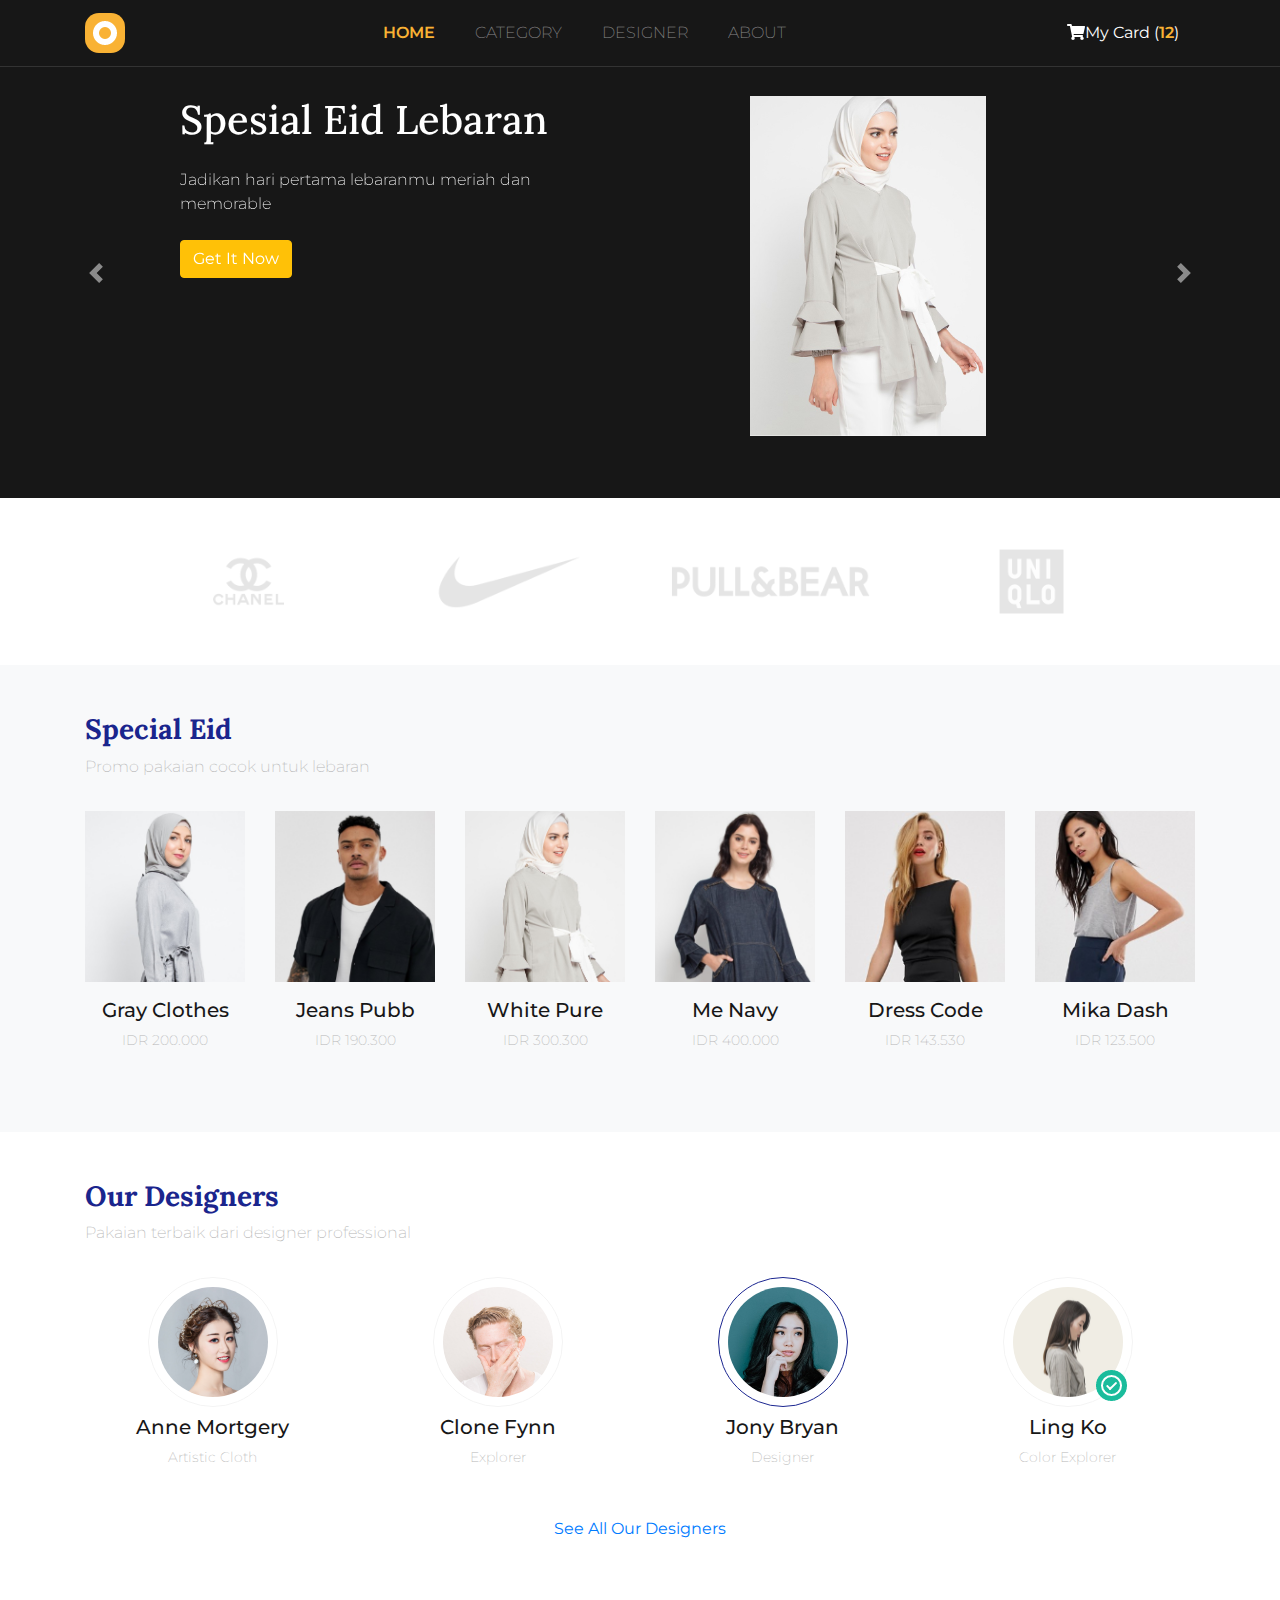
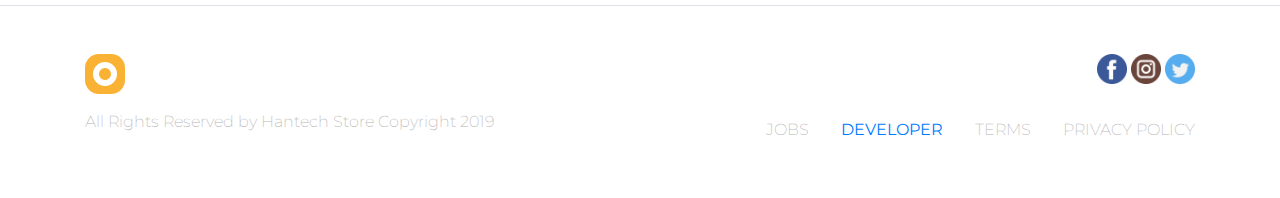
<file: index.html>
<!doctype html>
<html lang="en">

<head>
  <!-- Required meta tags -->
  <meta charset="utf-8">
  <meta name="viewport" content="width=device-width, initial-scale=1, shrink-to-fit=no">

  <!-- Bootstrap CSS -->
  <link rel="stylesheet" href="css/bootstrap.css">

  <!-- Font Awesome -->
  <link rel="stylesheet" href="css/all.css">

  <!-- Google Font -->
  <link href="https://fonts.googleapis.com/css?family=Lora:400,700|Montserrat:200,400,600&display=swap"
    rel="stylesheet">

  <!-- My Css -->
  <link rel="stylesheet" href="css/style.css">

  <title>Hantech Store</title>
</head>

<body>
  <!-- Navbar -->
  <nav class="navbar navbar-expand-lg navbar-dark fixed-top">
    <div class="container">
      <a class="navbar-brand" href="#">
        <img src="img/logo_small.png" alt="Hantech Store">
      </a>
      <button class="navbar-toggler" type="button" data-toggle="collapse" data-target="#navbarNav"
        aria-controls="navbarNav" aria-expanded="false" aria-label="Toggle navigation">
        <span class="navbar-toggler-icon"></span>
      </button>
      <div class="collapse navbar-collapse" id="navbarNav">
        <ul class="navbar-nav text-uppercase mx-auto">
          <li class="nav-item active">
            <a class="nav-link" href="index.html">Home</a>
          </li>
          <li class="nav-item">
            <a class="nav-link" href="category.html">Category</a>
          </li>
          <li class="nav-item">
            <a class="nav-link" href="#">Designer</a>
          </li>
          <li class="nav-item">
            <a class="nav-link" href="#">About</a>
          </li>
        </ul>
        <a href="#" class="nav-link text-white"><i class="fas fa-shopping-cart"></i>My Card (<span>12</span>)</a>
      </div>
    </div>
  </nav>
  <!-- Akhir Navbar -->

  <!-- Carousel -->

  <div id="carouselExampleControls" class="carousel slide mt-5" data-ride="carousel">
    <div class="carousel-inner">
      <div class="container">
        <div class="carousel-item active">
          <div class="row pt-5 justify-content-center">
            <div class="col-9 col-sm-6 col-md-6 col-lg-5">
              <h1 class="mb-4">Spesial Eid Lebaran</h1>
              <p class="mb-4">Jadikan hari pertama lebaranmu meriah dan memorable</p>
              <a href="single.html" class="btn btn-warning text-white">Get It Now</a>
            </div>
            <div class="col-3 col-sm-5 col-md-4 col-lg-4 d-none d-sm-block offset-1">
              <img src="img/slideshow/1.png" class="img-fluid">
            </div>
          </div>
        </div>
        <div class="carousel-item">
          <div class="row pt-5 justify-content-center">
            <div class="col-9 col-sm-6 col-md-6 col-lg-5">
              <h1 class="mb-4">Spesial Eid Lebaran</h1>
              <p class="mb-4">Jadikan hari pertama lebaranmu meriah dan memorable</p>
              <a href="single.html" class="btn btn-warning text-white">Get It Now</a>
            </div>
            <div class="col-3 col-sm-6 col-md-4 col-lg-4 d-none d-sm-block offset-1">
              <img src="img/slideshow/2.png" class="img-fluid">
            </div>
          </div>
        </div>
        <div class="carousel-item">
          <div class="row pt-5 justify-content-center">
            <div class="col-9 col-sm-6 col-md-6 col-lg-5">
              <h1 class="mb-4">Spesial Eid Lebaran</h1>
              <p class="mb-4">Jadikan hari pertama lebaranmu meriah dan memorable</p>
              <a href="single.html" class="btn btn-warning text-white">Get It Now</a>
            </div>
            <div class="col-3 col-sm-6 col-md-4 col-lg-4 d-none d-sm-block offset-1">
              <img src="img/slideshow/3.png" class="img-fluid">
            </div>
          </div>
        </div>
        <div class="carousel-item">
          <div class="row pt-5 justify-content-center">
            <div class="col-9 col-sm-6 col-md-6 col-lg-5">
              <h1 class="mb-4">Spesial Eid Lebaran</h1>
              <p class="mb-4">Jadikan hari pertama lebaranmu meriah dan memorable</p>
              <a href="#" class="btn btn-warning text-white">Get It Now</a>
            </div>
            <div class="col-3 col-sm-6 col-md-4 col-lg-4 d-none d-sm-block offset-1">
              <img src="img/slideshow/4.png" class="img-fluid">
            </div>
          </div>
        </div>
      </div>
    </div>
    <a class="carousel-control-prev" href="#carouselExampleControls" role="button" data-slide="prev">
      <span class="carousel-control-prev-icon" aria-hidden="true"></span>
      <span class="sr-only">Previous</span>
    </a>
    <a class="carousel-control-next" href="#carouselExampleControls" role="button" data-slide="next">
      <span class="carousel-control-next-icon" aria-hidden="true"></span>
      <span class="sr-only">Next</span>
    </a>
  </div>

  <!-- Akhir Carousel -->

  <!-- Brands -->
  <section class="brands">
    <div class="container">
      <div class="row p-5 text-center">
        <div class="col-md">
          <img src="img/brand/cc.png" class="img-fluid">
        </div>
        <div class="col-md">
          <img src="img/brand/nike.png" class="img-fluid">
        </div>
        <div class="col-md">
          <img src="img/brand/pnb.png" class="img-fluid">
        </div>
        <div class="col-md">
          <img src="img/brand/uniqlo.png" class="img-fluid">
        </div>
      </div>
    </div>
  </section>
  <!-- Akhir Brands -->

  <!-- Awal Features -->
  <section class="features bg-light p-5">
    <div class="container">
      <div class="row mb-3">
        <div class="col">
          <h3>Special Eid</h3>
          <p>Promo pakaian cocok untuk lebaran</p>
        </div>
      </div>

      <div class="row">
        <div class="col-6 col-sm-4 col-md-3 col-lg-2">
          <figure class="figure">
            <div class="figure-img">
              <img src="img/feature/1.png" class="figure-img img-fluid">
              <a href="#" class="d-flex justify-content-center">
                <img src="img/detail.png" class="align-self-center">
              </a>
            </div>
            <figcaption class="figure-caption text-center">
              <h5>Gray Clothes</h5>
              <p>IDR 200.000</p>
            </figcaption>
          </figure>
        </div>
        <div class="col-6 col-sm-4 col-md-3 col-lg-2">
          <figure class="figure">
            <div class="figure-img">
              <img src="img/feature/4.png" class="figure-img img-fluid">
              <a href="#" class="d-flex justify-content-center">
                <img src="img/detail.png" class="align-self-center">
              </a>
            </div>
            <figcaption class="figure-caption text-center">
              <h5>Jeans Pubb</h5>
              <p>IDR 190.300</p>
            </figcaption>
          </figure>
        </div>
        <div class="col-6 col-sm-4 col-md-3 col-lg-2">
          <figure class="figure">
            <div class="figure-img">
              <img src="img/feature/2.png" class="figure-img img-fluid">
              <a href="#" class="d-flex justify-content-center">
                <img src="img/detail.png" class="align-self-center">
              </a>
            </div>
            <figcaption class="figure-caption text-center">
              <h5>White Pure</h5>
              <p>IDR 300.300</p>
            </figcaption>
          </figure>
        </div>
        <div class="col-6 col-sm-4 col-md-3 col-lg-2">
          <figure class="figure">
            <div class="figure-img">
              <img src="img/feature/3.png" class="figure-img img-fluid">
              <a href="#" class="d-flex justify-content-center">
                <img src="img/detail.png" class="align-self-center">
              </a>
            </div>
            <figcaption class="figure-caption text-center">
              <h5>Me Navy</h5>
              <p>IDR 400.000</p>
            </figcaption>
          </figure>
        </div>
        <div class="col-6 col-sm-4 col-md-3 col-lg-2">
          <figure class="figure">
            <div class="figure-img">
              <img src="img/feature/5.png" class="figure-img img-fluid">
              <a href="#" class="d-flex justify-content-center">
                <img src="img/detail.png" class="align-self-center">
              </a>
            </div>
            <figcaption class="figure-caption text-center">
              <h5>Dress Code</h5>
              <p>IDR 143.530</p>
            </figcaption>
          </figure>
        </div>
        <div class="col-6 col-sm-4 col-md-3 col-lg-2">
          <figure class="figure">
            <div class="figure-img">
              <img src="img/feature/6.png" class="figure-img img-fluid">
              <a href="#" class="d-flex justify-content-center">
                <img src="img/detail.png" class="align-self-center">
              </a>
            </div>
            <figcaption class="figure-caption text-center">
              <h5>Mika Dash</h5>
              <p>IDR 123.500</p>
            </figcaption>
          </figure>
        </div>
      </div>
    </div>
  </section>
  <!-- Akhir Features -->

  <!-- Awal Designer -->
  <section class="designer p-5">
    <div class="container">
      <div class="row mb-3">
        <div class="col">
          <h3>Our Designers</h3>
          <p>Pakaian terbaik dari designer professional</p>
        </div>
      </div>

      <div class="row">
        <div class="col-6 col-sm-3 text-center">
          <figure class="figure">
            <img src="img/designer/1.png" class="figure-img img-fluid">
            <figcaption class="figure-caption text-center">
              <h5>Anne Mortgery</h5>
              <p>Artistic Cloth</p>
            </figcaption>
          </figure>
        </div>

        <div class="col-6 col-sm-3 text-center">
          <figure class="figure">
            <img src="img/designer/2.png" class="figure-img img-fluid">
            <figcaption class="figure-caption text-center">
              <h5>Clone Fynn</h5>
              <p>Explorer</p>
            </figcaption>
          </figure>
        </div>

        <div class="col-6 col-sm-3 text-center">
          <figure class="figure">
            <img src="img/designer/3.png" class="figure-img img-fluid">
            <figcaption class="figure-caption text-center">
              <h5>Jony Bryan</h5>
              <p>Designer</p>
            </figcaption>
          </figure>
        </div>

        <div class="col-6 col-sm-3 text-center">
          <figure class="figure">
            <img src="img/designer/4.png" class="figure-img img-fluid">
            <figcaption class="figure-caption text-center">
              <h5>Ling Ko</h5>
              <p>Color Explorer</p>
            </figcaption>
          </figure>
        </div>


      </div>
      <div class="row m-3">
        <div class="col text-center">
          <a href="#">See All Our Designers</a>
        </div>
      </div>
    </div>
  </section>
  <!-- Akhir Designer -->

  <!-- Footer -->
  <footer class="border-top p-5">
    <div class="container">
      <div class="row justify-content-between">
        <div class="col-1">
          <img src="img/logo_small.png">
        </div>
        <div class="col-4 text-right">
          <a href="#">
            <img src="img/social/fb.png">
          </a>
          <a href="#">
            <img src="img/social/ig.png">
          </a>
          <a href="#">
            <img src="img/social/twitter.png">
          </a>
        </div>
      </div>
      <div class="row mt-3 justify-content-between">
        <div class="col-5">
          <p>All Rights Reserved by Hantech Store Copyright 2019</p>
        </div>
        <div class="col-6">
          <nav class="nav justify-content-end text-uppercase">
            <a class="nav-link text-footer" href="#">Jobs</a>
            <a class="nav-link" href="#">Developer</a>
            <a class="nav-link text-footer" href="#">Terms</a>
            <a class="nav-link pr-0 text-footer" href="#">Privacy Policy</a>
          </nav>
        </div>
      </div>
    </div>
  </footer>
  <!-- Akhir Footer -->

  <!-- Optional JavaScript -->
  <!-- jQuery first, then Popper.js, then Bootstrap JS -->
  <script src="js/jquery-3.4.1.min.js"></script>
  <script src="js/popper.min.js"></script>
  <script src="js/bootstrap.js"></script>
  <script src="js/all.js"></script>
</body>

</html>
</file>
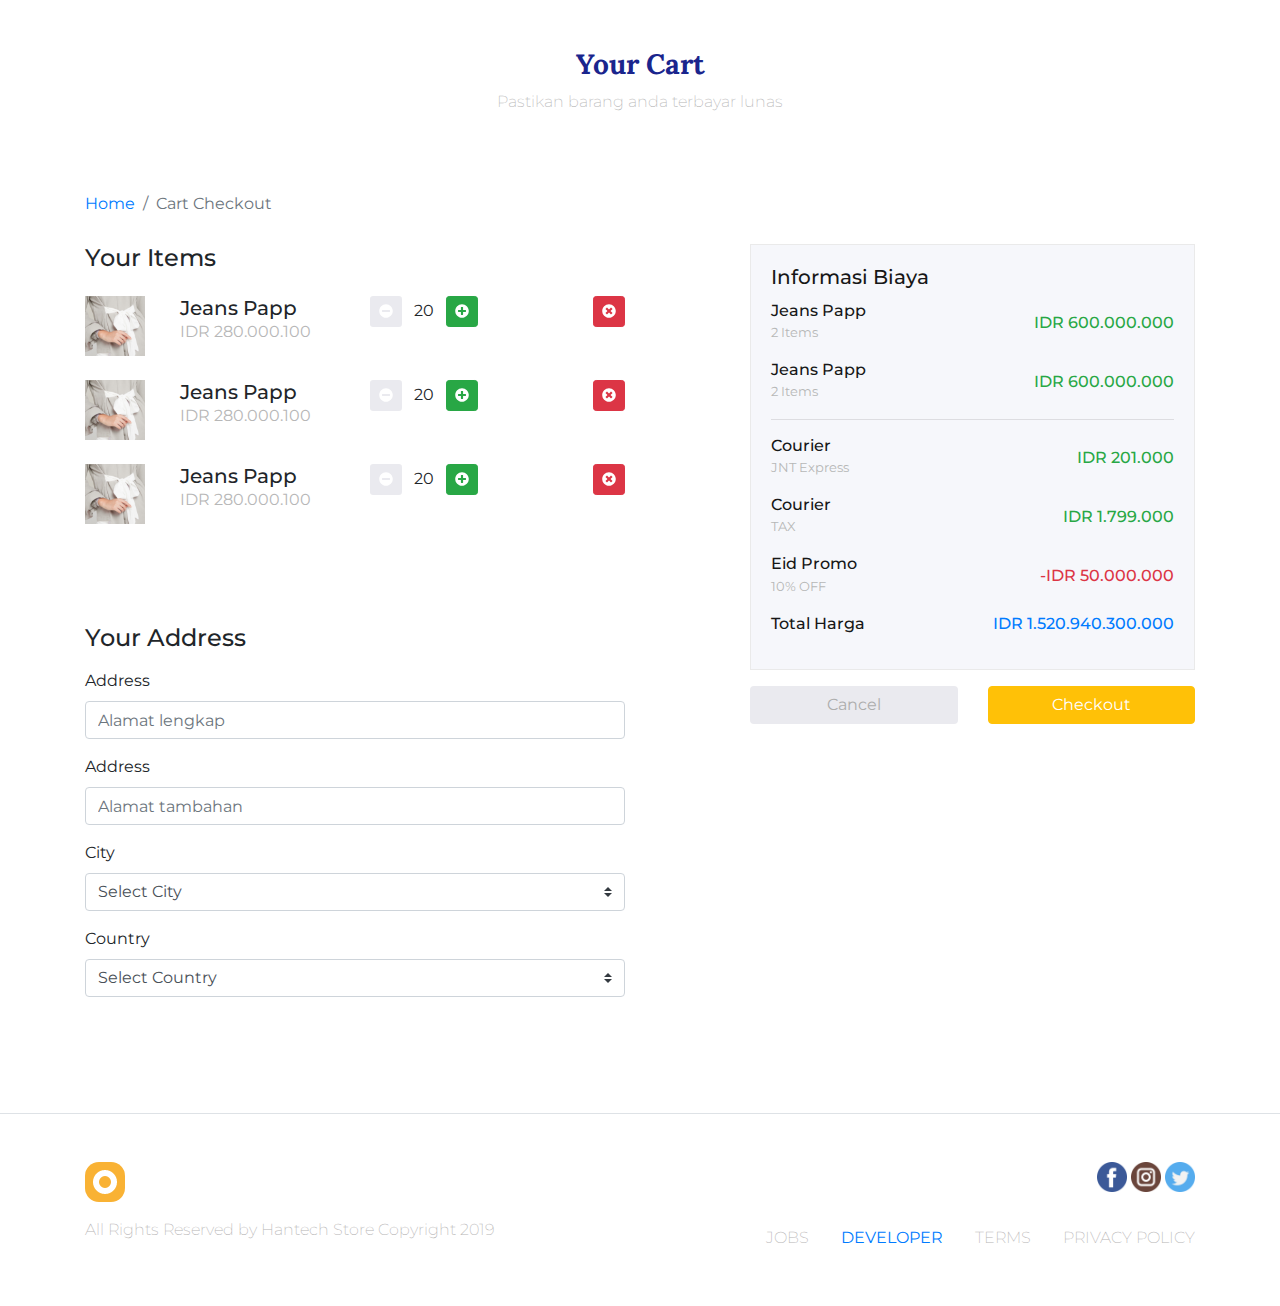
<file: cart.html>
<!doctype html>
<html lang="en">

<head>
  <!-- Required meta tags -->
  <meta charset="utf-8">
  <meta name="viewport" content="width=device-width, initial-scale=1, shrink-to-fit=no">

  <!-- Bootstrap CSS -->
  <link rel="stylesheet" href="css/bootstrap.css">

  <!-- Font Awesome -->
  <link rel="stylesheet" href="css/all.css">

  <!-- Google Font -->
  <link href="https://fonts.googleapis.com/css?family=Lora:400,700|Montserrat:200,400,600&display=swap"
    rel="stylesheet">

  <!-- My Css -->
  <link rel="stylesheet" href="css/style.css">

  <title>Hantech Store</title>
</head>

<body>

  <div class="container cart-header">
    <div class="row my-5 text-center">
      <div class="col">
        <h3>Your Cart</h3>
        <p>Pastikan barang anda terbayar lunas</p>
      </div>
    </div>
  </div>

  <!-- Breadcrumbs -->
  <div class="container">
    <nav>
      <ol class="breadcrumb bg-transparent pl-0 cart-breadcrumb">
        <li class="breadcrumb-item"><a href="#">Home</a></li>
        <li class="breadcrumb-item active" aria-current="page">Cart Checkout</li>
      </ol>
    </nav>
  </div>
  <!-- Akhir Breadcrumbs -->

  <!-- Checkout -->
  <section class="checkout">
    <div class="container">
      <div class="row justify-content-between" style="margin-bottom: 100px;">
        <div class="col-lg-6">
          <h4 class="mb-4">Your Items</h4>
          <div class="row mb-4">
            <div class="col-2">
              <img src="img/cart/item1.png">
            </div>
            <div class="col-4">
              <h5 class="m-0">Jeans Papp</h5>
              <p class="m-0" style="color: #B7B7B7;">IDR 280.000.100</p>
            </div>
            <div class="col-4">
              <button type="button" class="btn btn-sm" style="background-color: #EAEAEF; color: white;">
                <i class="fas fa-minus-circle"></i>
              </button>
              <span class="mx-2">20</span>
              <button type="button" class="btn btn-sm btn-success" style="color: white;">
                <i class="fas fa-plus-circle"></i>
              </button>
            </div>
            <div class="col-2 text-right">
              <button type="button" class="btn btn-sm btn-danger" style="color: white;">
                <i class="fas fa-times-circle"></i>
              </button>
            </div>
          </div>
          <div class="row mb-4">
            <div class="col-2">
              <img src="img/cart/item1.png">
            </div>
            <div class="col-4">
              <h5 class="m-0">Jeans Papp</h5>
              <p class="m-0" style="color: #B7B7B7;">IDR 280.000.100</p>
            </div>
            <div class="col-4">
              <button type="button" class="btn btn-sm" style="background-color: #EAEAEF; color: white;">
                <i class="fas fa-minus-circle"></i>
              </button>
              <span class="mx-2">20</span>
              <button type="button" class="btn btn-sm btn-success" style="color: white;">
                <i class="fas fa-plus-circle"></i>
              </button>
            </div>
            <div class="col-2 text-right">
              <button type="button" class="btn btn-sm btn-danger" style="color: white;">
                <i class="fas fa-times-circle"></i>
              </button>
            </div>
          </div>
          <div class="row mb-4">
            <div class="col-2">
              <img src="img/cart/item1.png">
            </div>
            <div class="col-4">
              <h5 class="m-0">Jeans Papp</h5>
              <p class="m-0" style="color: #B7B7B7;">IDR 280.000.100</p>
            </div>
            <div class="col-4">
              <button type="button" class="btn btn-sm" style="background-color: #EAEAEF; color: white;">
                <i class="fas fa-minus-circle"></i>
              </button>
              <span class="mx-2">20</span>
              <button type="button" class="btn btn-sm btn-success" style="color: white;">
                <i class="fas fa-plus-circle"></i>
              </button>
            </div>
            <div class="col-2 text-right">
              <button type="button" class="btn btn-sm btn-danger" style="color: white;">
                <i class="fas fa-times-circle"></i>
              </button>
            </div>
          </div>
          <h4 class="mb-3" style="margin-top: 100px;">Your Address</h4>

          <form>
            <div class="form-group">
              <label for="address">Address</label>
              <input type="text" class="form-control" id="address" placeholder="Alamat lengkap">
            </div>
            <div class="form-group">
              <label for="address2">Address</label>
              <input type="text" class="form-control" id="address2" placeholder="Alamat tambahan">
            </div>
            <div class="form-group">
              <label for="city">City</label>
              <select class="custom-select">
                <option selected>Select City</option>
                <option value="1">Bandung</option>
                <option value="2">Jakarta</option>
                <option value="3">Surabaya</option>
                <option value="4">Medan</option>
                <option value="5">Semarang</option>
              </select>
            </div>
            <div class="form-group">
              <label for="country">Country</label>
              <select class="custom-select">
                <option selected>Select Country</option>
                <option value="1">Indonesia</option>
                <option value="2">Malaysia</option>
                <option value="3">Singapure</option>
                <option value="4">Thailand</option>
                <option value="5">Filipina</option>
              </select>
            </div>
          </form>
        </div>
        <div class="col-lg-5">
          <div class="card rounded-0 checkout-detail">
            <div class="card-body">
              <h5 class="card-title">Informasi Biaya</h5>
              <div class="row mb-3">
                <div class="col">
                  <h6 class="m-0">Jeans Papp</h6>
                  <small style="color: #B7B7B7;">2 Items</small>
                </div>
                <div class="col d-flex justify-content-end">
                  <h6 class="m-0 align-self-center text-success">IDR 600.000.000</h6>
                </div>
              </div>
              <div class="row mb-3">
                <div class="col">
                  <h6 class="m-0">Jeans Papp</h6>
                  <small style="color: #B7B7B7;">2 Items</small>
                </div>
                <div class="col d-flex justify-content-end">
                  <h6 class="m-0 align-self-center text-success">IDR 600.000.000</h6>
                </div>
              </div>

              <hr>

              <div class="row mb-3">
                <div class="col">
                  <h6 class="m-0">Courier</h6>
                  <small style="color: #B7B7B7;">JNT Express</small>
                </div>
                <div class="col d-flex justify-content-end">
                  <h6 class="m-0 align-self-center text-success">IDR 201.000</h6>
                </div>
              </div>

              <div class="row mb-3">
                <div class="col">
                  <h6 class="m-0">Courier</h6>
                  <small style="color: #B7B7B7;">TAX</small>
                </div>
                <div class="col d-flex justify-content-end">
                  <h6 class="m-0 align-self-center text-success">IDR 1.799.000</h6>
                </div>
              </div>

              <div class="row mb-3">
                <div class="col">
                  <h6 class="m-0">Eid Promo</h6>
                  <small style="color: #B7B7B7;">10% OFF</small>
                </div>
                <div class="col d-flex justify-content-end">
                  <h6 class="m-0 align-self-center text-danger">-IDR 50.000.000</h6>
                </div>
              </div>

              <div class="row mb-3">
                <div class="col">
                  <h6 class="m-0">Total Harga</h6>
                </div>
                <div class="col d-flex justify-content-end">
                  <h6 class="m-0 align-self-center text-primary">IDR 1.520.940.300.000</h6>
                </div>
              </div>

            </div>
          </div>

          <div class="row mt-3">
            <div class="col">
              <button type="button" class="btn btn-block"
                style="background-color: #EAEAEF; color: #ADADAD;">Cancel</button>
            </div>
            <div class="col">
              <button type="button" class="btn btn-warning btn-block text-white" data-toggle="modal"
                data-target="#checkoutModal">Checkout</button>
            </div>
          </div>
        </div>
      </div>
    </div>
  </section>
  <!-- Akhir Checkout -->

  <!-- Awal Modal -->
  <div class="modal fade checkout-modal-success" id="checkoutModal" tabindex="-1" role="dialog"
    aria-labelledby="exampleModalLabel" aria-hidden="true">
    <div class="modal-dialog" role="document">
      <div class="modal-content">
        <div class="modal-body text-center">
          <img src="img/cart/sukses_checkout.png" class="mb-5">
          <h3>Checkout Berhasil</h3>
          <p>Anda akan mendapatkan barang anda <br> dalam beberapa hari</p>
          <button type="button" class="btn mt-3" style="background-color: #EAEAEF; color: #ADADAD;"
            data-dismiss="modal">Home</button>
        </div>
      </div>
    </div>
  </div>
  <!-- Akhir Modal -->

  <!-- Footer -->
  <footer class="border-top p-5">
    <div class="container">
      <div class="row justify-content-between">
        <div class="col-1">
          <img src="img/logo_small.png">
        </div>
        <div class="col-4 text-right">
          <a href="#">
            <img src="img/social/fb.png">
          </a>
          <a href="#">
            <img src="img/social/ig.png">
          </a>
          <a href="#">
            <img src="img/social/twitter.png">
          </a>
        </div>
      </div>
      <div class="row mt-3 justify-content-between">
        <div class="col-5">
          <p>All Rights Reserved by Hantech Store Copyright 2019</p>
        </div>
        <div class="col-6">
          <nav class="nav justify-content-end text-uppercase">
            <a class="nav-link text-footer" href="#">Jobs</a>
            <a class="nav-link" href="#">Developer</a>
            <a class="nav-link text-footer" href="#">Terms</a>
            <a class="nav-link pr-0 text-footer" href="#">Privacy Policy</a>
          </nav>
        </div>
      </div>
    </div>
  </footer>
  <!-- Akhir Footer -->

  <!-- Optional JavaScript -->
  <!-- jQuery first, then Popper.js, then Bootstrap JS -->
  <script src="js/jquery-3.4.1.min.js"></script>
  <script src="js/popper.min.js"></script>
  <script src="js/bootstrap.js"></script>
  <script src="js/all.js"></script>
</body>

</html>
</file>
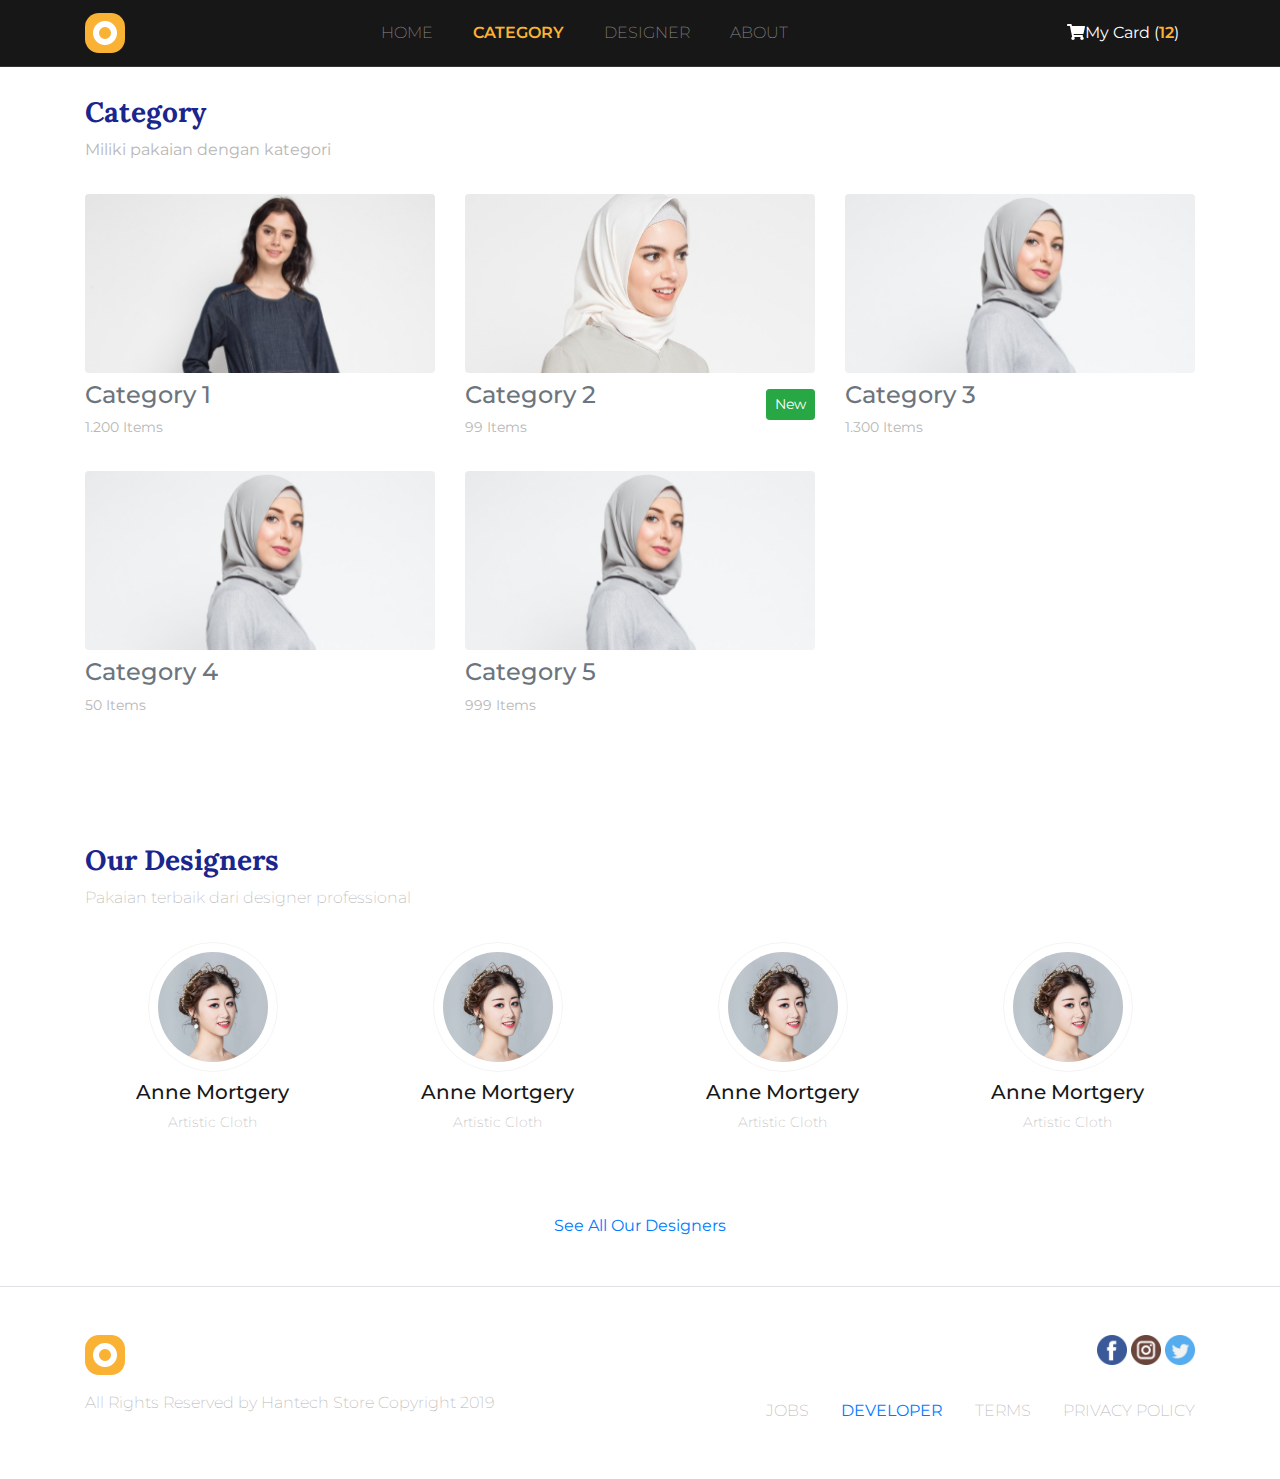
<file: category.html>
<!doctype html>
<html lang="en">

<head>
  <!-- Required meta tags -->
  <meta charset="utf-8">
  <meta name="viewport" content="width=device-width, initial-scale=1, shrink-to-fit=no">

  <!-- Bootstrap CSS -->
  <link rel="stylesheet" href="css/bootstrap.css">

  <!-- Font Awesome -->
  <link rel="stylesheet" href="css/all.css">

  <!-- Google Font -->
  <link href="https://fonts.googleapis.com/css?family=Lora:400,700|Montserrat:200,400,600&display=swap"
    rel="stylesheet">

  <!-- My Css -->
  <link rel="stylesheet" href="css/style.css">

  <title>Hantech Store</title>
</head>

<body>
  <!-- Navbar -->
  <nav class="navbar navbar-expand-lg navbar-dark fixed-top">
    <div class="container">
      <a class="navbar-brand" href="#">
        <img src="img/logo_small.png" alt="Hantech Store">
      </a>
      <button class="navbar-toggler" type="button" data-toggle="collapse" data-target="#navbarNav"
        aria-controls="navbarNav" aria-expanded="false" aria-label="Toggle navigation">
        <span class="navbar-toggler-icon"></span>
      </button>
      <div class="collapse navbar-collapse" id="navbarNav">
        <ul class="navbar-nav text-uppercase mx-auto">
          <li class="nav-item">
            <a class="nav-link" href="index.html">Home</a>
          </li>
          <li class="nav-item active">
            <a class="nav-link" href="category.html">Category</a>
          </li>
          <li class="nav-item">
            <a class="nav-link" href="#">Designer</a>
          </li>
          <li class="nav-item">
            <a class="nav-link" href="#">About</a>
          </li>
        </ul>
        <a href="#" class="nav-link text-white"><i class="fas fa-shopping-cart"></i>My Card (<span>12</span>)</a>
      </div>
    </div>
  </nav>
  <!-- Akhir Navbar -->

  <!-- Category -->
  <section class="category p-5 mt-5">
    <div class="container">
      <div class="row mb-3">
        <div class="col">
          <h3>Category</h3>
          <p>Miliki pakaian dengan kategori</p>
        </div>
      </div>

      <div class="row">
        <div class="col-md-4 col-sm-6">
          <figure class="figure">
            <img src="img/single/similar/1.png" class="figure-img img-fluid rounded">
            <figcaption class="figure-caption">
              <div class="row">
                <div class="col">
                  <h4>Category 1</h4>
                  <p>1.200 Items</p>
                </div>
              </div>
            </figcaption>
          </figure>
        </div>

        <div class="col-md-4 col-sm-6">
          <figure class="figure">
            <img src="img/single/similar/2.png" class="figure-img img-fluid rounded">
            <figcaption class="figure-caption">
              <div class="row">
                <div class="col">
                  <a href="#" class="btn btn-sm btn-success float-right mt-2">New</a>
                  <h4>Category 2</h4>
                  <p>99 Items</p>
                </div>
              </div>
            </figcaption>
          </figure>
        </div>

        <div class="col-md-4 col-sm-6">
          <figure class="figure">
            <img src="img/single/similar/3.png" class="figure-img img-fluid rounded">
            <figcaption class="figure-caption">
              <div class="row">
                <div class="col">
                  <h4>Category 3</h4>
                  <p>1.300 Items</p>
                </div>
              </div>
            </figcaption>
          </figure>
        </div>

        <div class="col-md-4 col-sm-6">
          <figure class="figure">
            <img src="img/single/similar/3.png" class="figure-img img-fluid rounded">
            <figcaption class="figure-caption">
              <div class="row">
                <div class="col">
                  <h4>Category 4</h4>
                  <p>50 Items</p>
                </div>
              </div>
            </figcaption>
          </figure>
        </div>

        <div class="col-md-4">
          <figure class="figure">
            <img src="img/single/similar/3.png" class="figure-img img-fluid rounded">
            <figcaption class="figure-caption">
              <div class="row">
                <div class="col">
                  <h4>Category 5</h4>
                  <p>999 Items</p>
                </div>
              </div>
            </figcaption>
          </figure>
        </div>


      </div>
    </div>
  </section>

  <!-- Akhir Similar Product -->

  <!-- Awal Designer -->
  <section class="designer p-5">
    <div class="container">
      <div class="row mb-3">
        <div class="col">
          <h3>Our Designers</h3>
          <p>Pakaian terbaik dari designer professional</p>
        </div>
      </div>

      <div class="row">
        <div class="col-6 col-sm-3 text-center">
          <figure class="figure">
            <img src="img/designer/1.png" class="figure-img img-fluid">
            <figcaption class="figure-caption text-center">
              <h5>Anne Mortgery</h5>
              <p>Artistic Cloth</p>
            </figcaption>
          </figure>
        </div>

        <div class="col-6 col-sm-3 text-center">
          <figure class="figure">
            <img src="img/designer/1.png" class="figure-img img-fluid">
            <figcaption class="figure-caption text-center">
              <h5>Anne Mortgery</h5>
              <p>Artistic Cloth</p>
            </figcaption>
          </figure>
        </div>

        <div class="col-6 col-sm-3 text-center">
          <figure class="figure">
            <img src="img/designer/1.png" class="figure-img img-fluid">
            <figcaption class="figure-caption text-center">
              <h5>Anne Mortgery</h5>
              <p>Artistic Cloth</p>
            </figcaption>
          </figure>
        </div>

        <div class="col-6 col-sm-3 text-center">
          <figure class="figure">
            <img src="img/designer/1.png" class="figure-img img-fluid">
            <figcaption class="figure-caption text-center">
              <h5>Anne Mortgery</h5>
              <p>Artistic Cloth</p>
            </figcaption>
          </figure>
        </div>


      </div>
      <div class="row mt-5">
        <div class="col text-center">
          <a href="#">See All Our Designers</a>
        </div>
      </div>
    </div>
  </section>
  <!-- Akhir Designer -->




  <!-- Footer -->
  <footer class="border-top p-5">
    <div class="container">
      <div class="row justify-content-between">
        <div class="col-1">
          <img src="img/logo_small.png">
        </div>
        <div class="col-4 text-right">
          <a href="#">
            <img src="img/social/fb.png">
          </a>
          <a href="#">
            <img src="img/social/ig.png">
          </a>
          <a href="#">
            <img src="img/social/twitter.png">
          </a>
        </div>
      </div>
      <div class="row mt-3 justify-content-between">
        <div class="col-5">
          <p>All Rights Reserved by Hantech Store Copyright 2019</p>
        </div>
        <div class="col-6">
          <nav class="nav justify-content-end text-uppercase">
            <a class="nav-link text-footer" href="#">Jobs</a>
            <a class="nav-link" href="#">Developer</a>
            <a class="nav-link text-footer" href="#">Terms</a>
            <a class="nav-link pr-0 text-footer" href="#">Privacy Policy</a>
          </nav>
        </div>
      </div>
    </div>
  </footer>
  <!-- Akhir Footer -->

  <!-- Optional JavaScript -->
  <!-- jQuery first, then Popper.js, then Bootstrap JS -->
  <script src="js/jquery-3.4.1.min.js"></script>
  <script src="js/popper.min.js"></script>
  <script src="js/bootstrap.js"></script>
  <script src="js/all.js"></script>
</body>

</html>
</file>
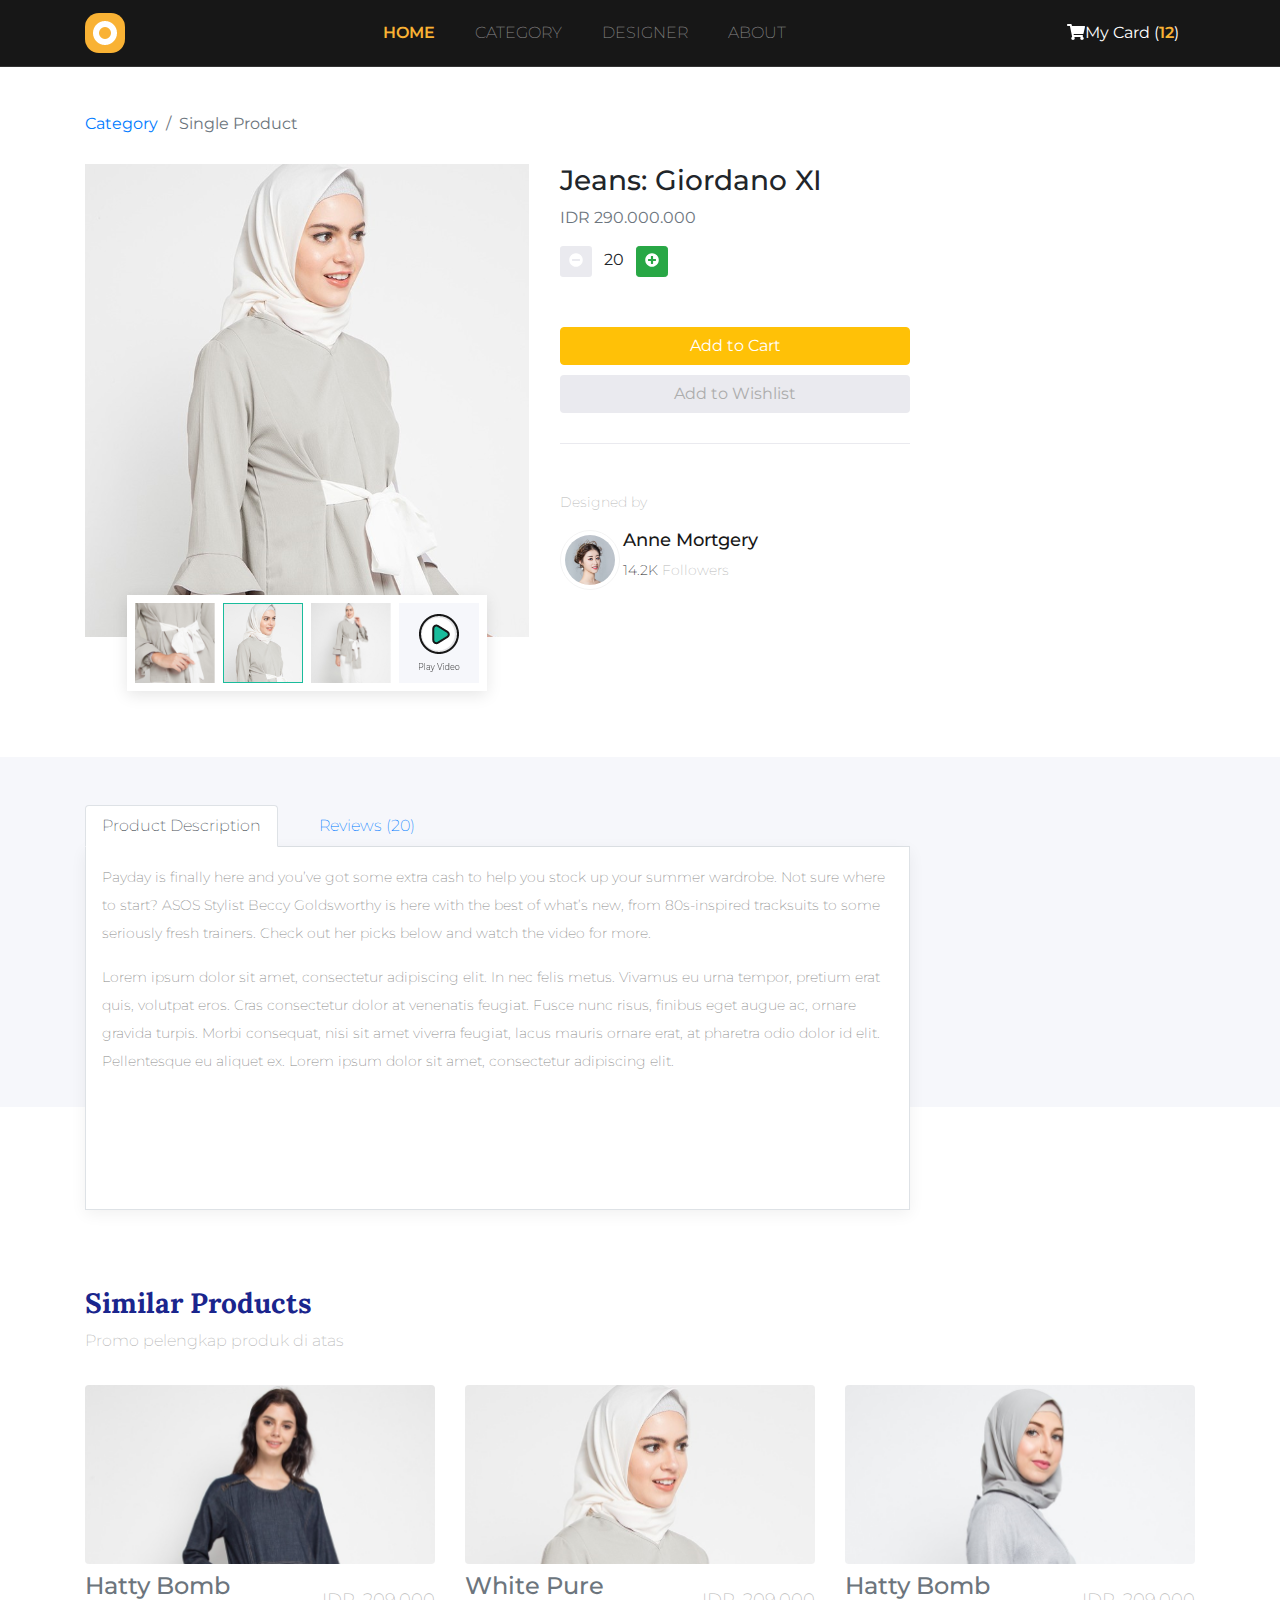
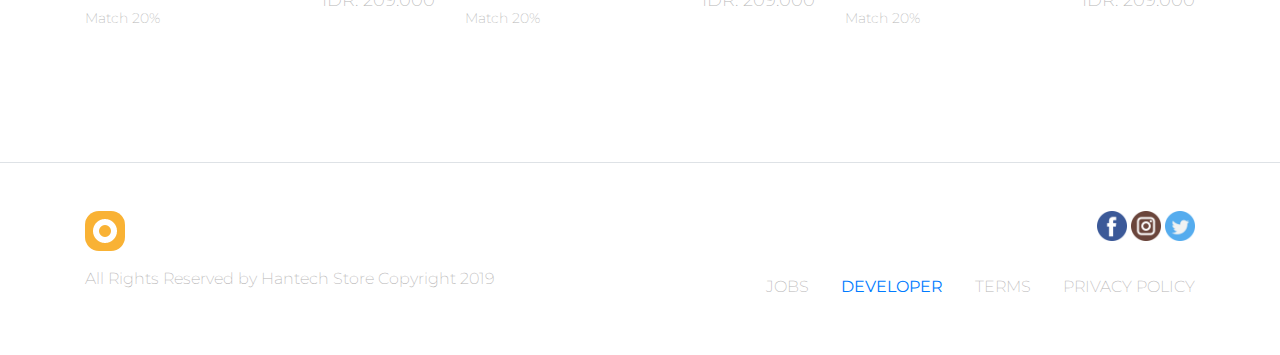
<file: single.html>
<!doctype html>
<html lang="en">

<head>
  <!-- Required meta tags -->
  <meta charset="utf-8">
  <meta name="viewport" content="width=device-width, initial-scale=1, shrink-to-fit=no">

  <!-- Bootstrap CSS -->
  <link rel="stylesheet" href="css/bootstrap.css">

  <!-- Font Awesome -->
  <link rel="stylesheet" href="css/all.css">

  <!-- Google Font -->
  <link href="https://fonts.googleapis.com/css?family=Lora:400,700|Montserrat:200,400,600&display=swap"
    rel="stylesheet">

  <!-- My Css -->
  <link rel="stylesheet" href="css/style.css">

  <title>Hantech Store</title>
</head>

<body>
  <!-- Navbar -->
  <nav class="navbar navbar-expand-lg navbar-dark fixed-top">
    <div class="container">
      <a class="navbar-brand" href="#">
        <img src="img/logo_small.png" alt="Hantech Store">
      </a>
      <button class="navbar-toggler" type="button" data-toggle="collapse" data-target="#navbarNav"
        aria-controls="navbarNav" aria-expanded="false" aria-label="Toggle navigation">
        <span class="navbar-toggler-icon"></span>
      </button>
      <div class="collapse navbar-collapse" id="navbarNav">
        <ul class="navbar-nav text-uppercase mx-auto">
          <li class="nav-item active">
            <a class="nav-link" href="#">Home</a>
          </li>
          <li class="nav-item">
            <a class="nav-link" href="#">Category</a>
          </li>
          <li class="nav-item">
            <a class="nav-link" href="#">Designer</a>
          </li>
          <li class="nav-item">
            <a class="nav-link" href="#">About</a>
          </li>
        </ul>
        <a href="#" class="nav-link text-white"><i class="fas fa-shopping-cart"></i>My Card (<span>12</span>)</a>
      </div>
    </div>
  </nav>
  <!-- Akhir Navbar -->

  <!-- Breadcrumbs -->
  <div class="container mt-5">
    <nav>
      <ol class="breadcrumb bg-transparent pl-0">
        <li class="breadcrumb-item"><a href="#">Category</a></li>
        <li class="breadcrumb-item active" aria-current="page">Single Product</li>
      </ol>
    </nav>
  </div>
  <!-- Akhir Breadcrumbs -->

  <!-- Single Product -->
  <section class="single-product">
    <div class="container">
      <div class="row">
        <div class="col-lg-5">
          <figure class="figure">
            <img src="img/single/1.png" class="figure-img img-fluid">
            <figcaption class="figure-caption product-thumbnail-container d-flex justify-content-between">
              <a href="#">
                <img src="img/single/thumbnail/1.png">
              </a>
              <a href="#">
                <img src="img/single/thumbnail/2.png">
              </a>
              <a href="#">
                <img src="img/single/thumbnail/3.png">
              </a>
              <a href="#">
                <img src="img/single/thumbnail/4.png">
              </a>
            </figcaption>
          </figure>
        </div>
        <div class="col-lg-4">
          <h3>Jeans: Giordano XI</h3>
          <p class="text-muted">IDR 290.000.000</p>
          <button type="button" class="btn btn-sm" style="background-color: #EAEAEF; color: white;">
            <i class="fas fa-minus-circle"></i>
          </button>
          <span class="mx-2">20</span>
          <button type="button" class="btn btn-sm btn-success" style="color: white;">
            <i class="fas fa-plus-circle"></i>
          </button>

          <div class="btn-product">
            <a href="cart.html" class="btn btn-warning text-white">Add to Cart</a>
            <a href="#" class="btn" style="background-color: #EAEAEF; color: #ADADAD;">Add to Wishlist</a>
          </div>

          <div class="designed-by">
            <h5>Designed by</h5>
            <div class="row">
              <div class="col-2">
                <img src="img/single/2.png">
              </div>
              <div class="col">
                <h4>Anne Mortgery</h4>
                <p>14.2K <span>Followers</span></p>
              </div>
            </div>
          </div>

        </div>
      </div>
    </div>
  </section>

  <!-- Awal Product Description -->
  <section class="product-description p-5">
    <div class="container">
      <div class="row">
        <div class="col-lg-9">
          <ul class="nav nav-tabs" id="myTab" role="tablist">
            <li class="nav-item">
              <a class="nav-link active" id="description-tab" data-toggle="tab" href="#description" role="tab"
                aria-controls="description" aria-selected="true">Product Description</a>
            </li>
            <li class="nav-item">
              <a class="nav-link" id="review-tab" data-toggle="tab" href="#review" role="tab" aria-controls="review"
                aria-selected="false">Reviews (20)</a>
            </li>
          </ul>
          <div class="tab-content p-3" id="myTabContent">
            <div class="tab-pane fade show active product-review" id="description" role="tabpanel"
              aria-labelledby="description">
              <p>Payday is finally here and you’ve got some extra cash to help you stock up your summer
                wardrobe. Not sure where to start? ASOS Stylist Beccy Goldsworthy is here with the best of what’s
                new, from 80s-inspired tracksuits to some seriously fresh trainers. Check out her picks below
                and watch the video for more.</p>
              <p>Lorem ipsum dolor sit amet, consectetur adipiscing elit. In nec felis metus. Vivamus eu urna
                tempor, pretium erat quis, volutpat eros. Cras consectetur dolor at venenatis feugiat. Fusce
                nunc risus, finibus eget augue ac, ornare gravida turpis. Morbi consequat, nisi sit amet viverra
                feugiat, lacus mauris ornare erat, at pharetra odio dolor id elit. Pellentesque eu aliquet ex.
                Lorem ipsum dolor sit amet, consectetur adipiscing elit.</p>
            </div>
            <div class="tab-pane fade product-review" id="review" role="tabpanel" aria-labelledby="review-tab">
              <div class="row">
                <div class="col-1 d-none d-md-block">
                  <img src="img/single/review/1.png">
                </div>
                <div class="col people-description">
                  <h5>Joe Mackenzie</h5>
                  <p>Produknya bagus dan bahannya juga rapih dan cocok untuk kulit</p>
                </div>
              </div>
              <div class="row">
                <div class="col-1 d-none d-md-block">
                  <img src="img/single/review/2.png">
                </div>
                <div class="col people-description">
                  <h5>Brian Smith</h5>
                  <p>Produknya bagus dan bahannya juga rapih dan cocok untuk kulit</p>
                </div>
              </div>
              <div class="row">
                <div class="col-1 d-none d-md-block">
                  <img src="img/single/review/1.png">
                </div>
                <div class="col people-description">
                  <h5>Joe Mackenzie</h5>
                  <p>Produknya bagus dan bahannya juga rapih dan cocok untuk kulit</p>
                </div>
              </div>
              <div class="row">
                <div class="col-1 d-none d-md-block">
                  <img src="img/single/review/2.png">
                </div>
                <div class="col people-description">
                  <h5>Brian Smith</h5>
                  <p>Produknya bagus dan bahannya juga rapih dan cocok untuk kulit</p>
                </div>
              </div>
              <div class="row">
                <div class="col-1 d-none d-md-block">
                  <img src="img/single/review/1.png">
                </div>
                <div class="col people-description">
                  <h5>Joe Mackenzie</h5>
                  <p>Produknya bagus dan bahannya juga rapih dan cocok untuk kulit</p>
                </div>
              </div>
              <div class="row">
                <div class="col-1 d-none d-md-block">
                  <img src="img/single/review/2.png">
                </div>
                <div class="col people-description">
                  <h5>Brian Smith</h5>
                  <p>Produknya bagus dan bahannya juga rapih dan cocok untuk kulit</p>
                </div>
              </div>
            </div>
          </div>
        </div>
      </div>
    </div>
  </section>

  <!-- Akhir Product Description -->

  <!-- Similar Product -->
  <div class="similar-product">
    <div class="container">
      <div class="row mb-3">
        <div class="col">
          <h3>Similar Products</h3>
          <p>Promo pelengkap produk di atas</p>
        </div>
      </div>

      <div class="row">
        <div class="col-sm-4">
          <figure class="figure">
            <img src="img/single/similar/1.png" class="figure-img img-fluid rounded">
            <figcaption class="figure-caption">
              <div class="row">
                <div class="col">
                  <h4>Hatty Bomb</h4>
                  <p>Match 20%</p>
                </div>
                <div class="col align-items-center d-flex justify-content-end">
                  <p class="text-similar">IDR. 209.000</p>
                </div>
              </div>
            </figcaption>
          </figure>
        </div>

        <div class="col-sm-4">
          <figure class="figure">
            <img src="img/single/similar/2.png" class="figure-img img-fluid rounded">
            <figcaption class="figure-caption">
              <div class="row">
                <div class="col">
                  <h4>White Pure</h4>
                  <p>Match 20%</p>
                </div>
                <div class="col align-items-center d-flex justify-content-end">
                  <p class="text-similar">IDR. 209.000</p>
                </div>
              </div>
            </figcaption>
          </figure>
        </div>

        <div class="col-sm-4">
          <figure class="figure">
            <img src="img/single/similar/3.png" class="figure-img img-fluid rounded">
            <figcaption class="figure-caption">
              <div class="row">
                <div class="col">
                  <h4>Hatty Bomb</h4>
                  <p>Match 20%</p>
                </div>
                <div class="col align-items-center d-flex justify-content-end">
                  <p class="text-similar">IDR. 209.000</p>
                </div>
              </div>
            </figcaption>
          </figure>
        </div>
      </div>
    </div>
  </div>

  <!-- Akhir Similar Product -->





  <!-- Footer -->
  <footer class="border-top p-5">
    <div class="container">
      <div class="row justify-content-between">
        <div class="col-1">
          <img src="img/logo_small.png">
        </div>
        <div class="col-4 text-right">
          <a href="#">
            <img src="img/social/fb.png">
          </a>
          <a href="#">
            <img src="img/social/ig.png">
          </a>
          <a href="#">
            <img src="img/social/twitter.png">
          </a>
        </div>
      </div>
      <div class="row mt-3 justify-content-between">
        <div class="col-5">
          <p>All Rights Reserved by Hantech Store Copyright 2019</p>
        </div>
        <div class="col-6">
          <nav class="nav justify-content-end text-uppercase">
            <a class="nav-link text-footer" href="#">Jobs</a>
            <a class="nav-link" href="#">Developer</a>
            <a class="nav-link text-footer" href="#">Terms</a>
            <a class="nav-link pr-0 text-footer" href="#">Privacy Policy</a>
          </nav>
        </div>
      </div>
    </div>
  </footer>
  <!-- Akhir Footer -->

  <!-- Optional JavaScript -->
  <!-- jQuery first, then Popper.js, then Bootstrap JS -->
  <script src="js/jquery-3.4.1.min.js"></script>
  <script src="js/popper.min.js"></script>
  <script src="js/bootstrap.js"></script>
  <script src="js/all.js"></script>
</body>

</html>
</file>
<file: css/style.css>
body {
  font-family: 'Montserrat';
}

.navbar {
  background-color: #171717;
  border-bottom: 1px solid #333;
}

.nav-item {
  margin-right: 24px;
  font-weight: 200;
}

.nav-item.active a {
  color: #F9B234 !important;
  font-weight: 600;
}

.nav-link span {
  color: #F9B234;
  font-weight: 600;
}

.carousel {
  height: 450px;
  background-color: #171717;
  color: white;
}

.carousel h1 {
  font-family: 'Lora';
}

.carousel p {
  font-weight: 200;
}

.features h3,
.designer h3,
.similar-product h3,
.checkout-modal-success h3,
.cart-header h3,
.category h3 {
  font-family: 'Lora' !important;
  color: #1A258D;
  font-weight: bold;
}

.features p,
.designer p,
.similar-product p,
.checkout-modal-success p,
.cart-header p,
.category p {
  color: #B7B7B7 !important;
}

.features p,
.designer p,
footer p,
footer .text-footer,
.similar-product p,
.checkout-modal-success p,
.cart-header p {
  font-weight: 200;
  color: #B8B6B6;
}

.figure h5 {
  color: #171717;
}

.figure-img {
  position: relative;
}

.figure-img a {
  position: absolute;
  top: 0;
  left: 0;
  right: 0;
  bottom: 8px;
  background-color: rgba(0, 0, 0, 0.7);
  opacity: 0;
  transition: opacity 0.3s;
}

.figure-img:hover a {
  opacity: 1;
}


/* Breadcrumb */
.breadcrumb {
  margin-top: 100px;
}

.cart-breadcrumb {
  margin-top: 50px;
}

.product-thumbnail-container {
  background-color: white;
  box-shadow: 0 4px 15px rgba(0, 0, 0, 0.1);
  width: 360px;
  padding: 8px;
  margin: auto;
  transform: translateY(-50px);
}

.product-thumbnail-container a:hover {
  text-decoration: none;
}

.btn-product {
  margin: 50px 0;
  padding-bottom: 20px;
  border-bottom: 1px solid #EAEAEF;
}

.btn-product .btn {
  display: block;
  margin: 10px 0;
}

.designed-by h5 {
  font-size: 14px;
  font-weight: 200;
  color: #B7B7B7;
  margin-bottom: 20px;
}

.designed-by h4 {
  font-size: 18px;
  color: #171717;
}

.designed-by p {
  font-size: 14px;
  font-weight: 200;
  color: #171717;
}

.designed-by p span {
  color: #B7B7B7;
}

/* product-description */
.product-description {
  background-color: #F6F7FB;
  height: 350px;
}

.product-description .tab-content {
  background-color: white;
  border: 1px solid #dee2e6;
  border-top: 0;
  box-shadow: 0 4px 15px rgba(0, 0, 0, 0.06);
}

.product-description .tab-content p {
  font-size: 16px;
  font-weight: 200;
  color: #868686;
  line-height: 28px;
}

.product-review {
  height: 330px;
  overflow: auto;
}

.product-review h5 {
  font-size: 18px;
  margin-bottom: 0;
  margin-top: 10px;
}

.product-review p {
  font-size: 14px !important;
}

.product-review .people-description {
  margin-left: 20px;
}

.similar-product {
  margin-top: 180px;
  margin-bottom: 100px;
}

.similar-product .text-similar {
  font-size: 18px;
}


/* Cart */
.checkout-detail {
  background-color: #F6F7FB;
  border: 1px solid #EAEAEA;
  color: #171717;
}
</file>
